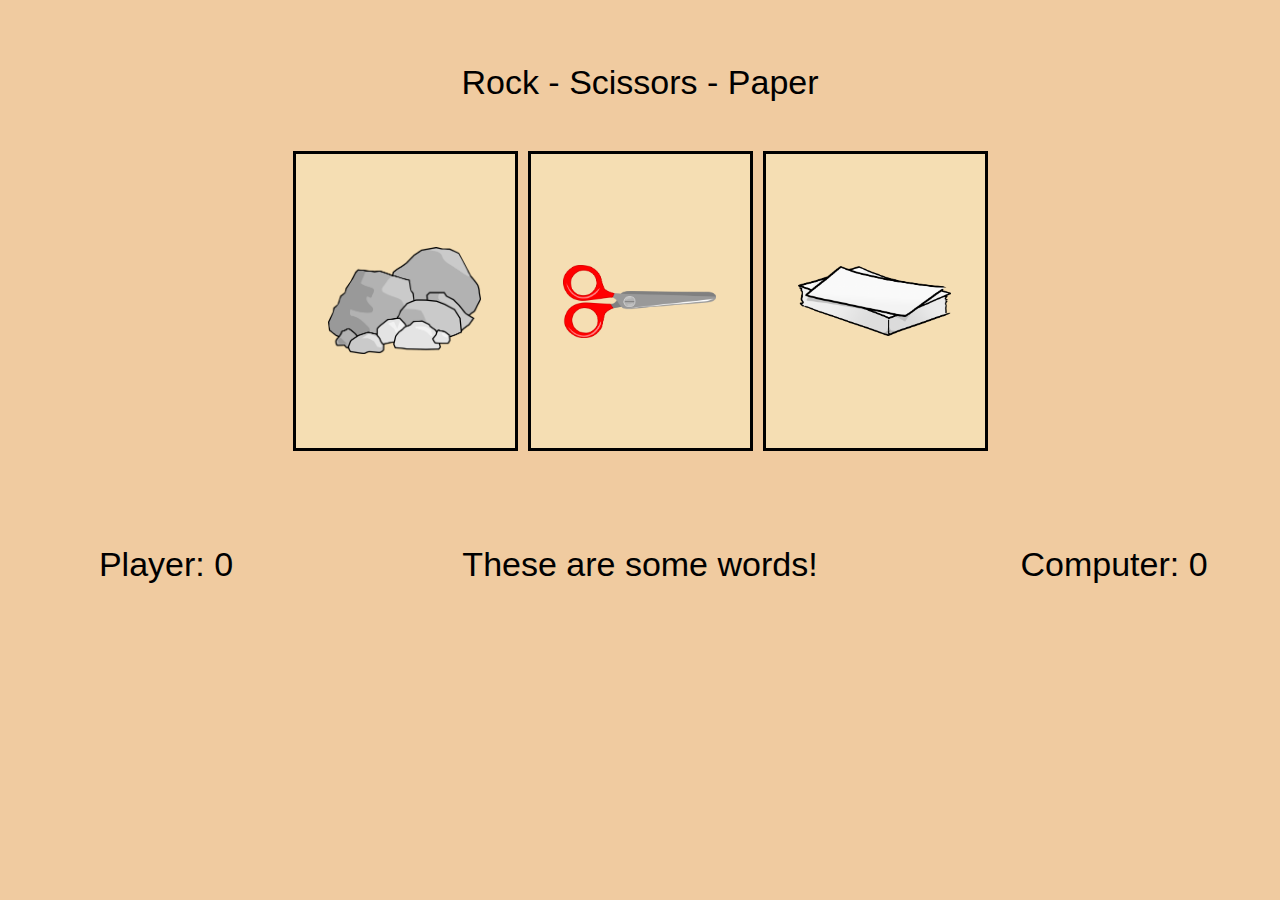
<file: index.html>
<!DOCTYPE html>
<html lang="en">
<head>
    <title>Good-King's Rock Scissors Paper</title>
    <link rel="stylesheet" href="style.css">
</head>
<body>

    <div class="content">
        <div class="title">Rock - Scissors - Paper</div>

        <div class="button-container">
            <button class="rock"></button>
            <button class="scissors"></button>
            <button class="paper"></button>
        </div>

        <div class="results-container">
            <div class="p-wins">Player: 0</div>
            <div class="tag"> These are some words!</div>
            <div class="c-wins">Computer: 0</div>
        </div>
    </div>

    <script type="text/javascript" src="index.js"></script>

</body>
</html>
</file>
<file: style.css>
html {
    background-color: rgb(240, 203, 160);
    font-family: Arial, Helvetica, sans-serif;
    font-size: 34px;
}

div {
    place-items: center;
}

.content {
    display: grid;
    grid-template-rows: 10% 80% 10%;
}

.title {
    padding-top: 15vh;
    padding-bottom: 5vh;
}

.button-container {
    display: flex;
    flex-wrap: wrap;
    justify-content: center;
}

button {
    flex: 0 1 225px;
    margin: 5px;
    width: 250px;
    height: 300px;
    transition: 0.3s;
    border: solid;
}

button:hover {
    background-size: 97%;
    border-color: rgb(247, 236, 217);
}

button:focus {
    outline: none;
}

.rock {
    background: url(images/rock.png);
    background-color: wheat;
    background-size: 70%;
    background-position: center;
    background-repeat: no-repeat;
}

.scissors {
    background: url(images/scissors.png);
    background-color: wheat;
    background-size: 70%;
    background-position: center;
    background-repeat: no-repeat;
}

.paper {
    background: url(images/paper.png);
    background-color: wheat;
    background-size: 70%;
    background-position: center;
    background-repeat: no-repeat;
}

.results-container {
    padding: 1vh 0;
    width: 100%;
    display: grid;
    grid-template-columns: 25% auto 25%;
}

.results-container .p-wins .c-wins {
    width: 25%;
}

.results-container .tag {
    width: auto;
}
</file>
